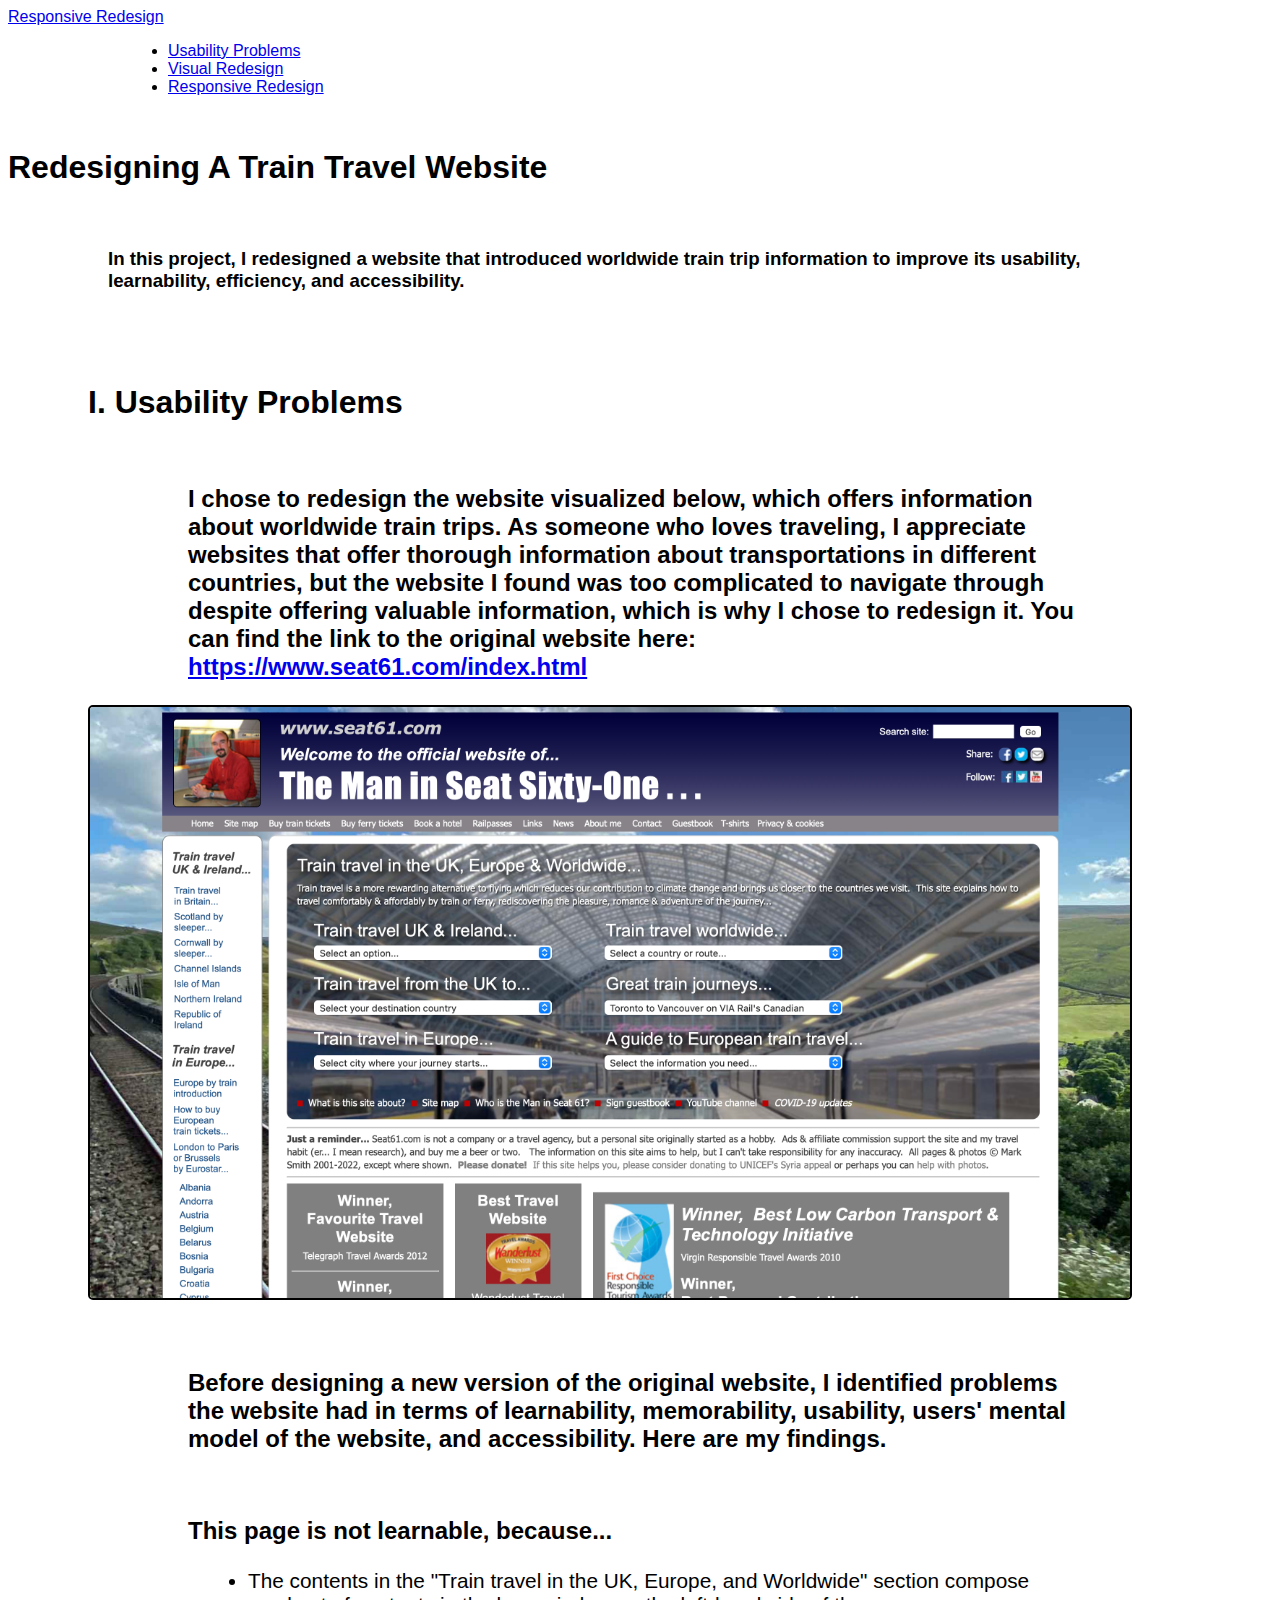
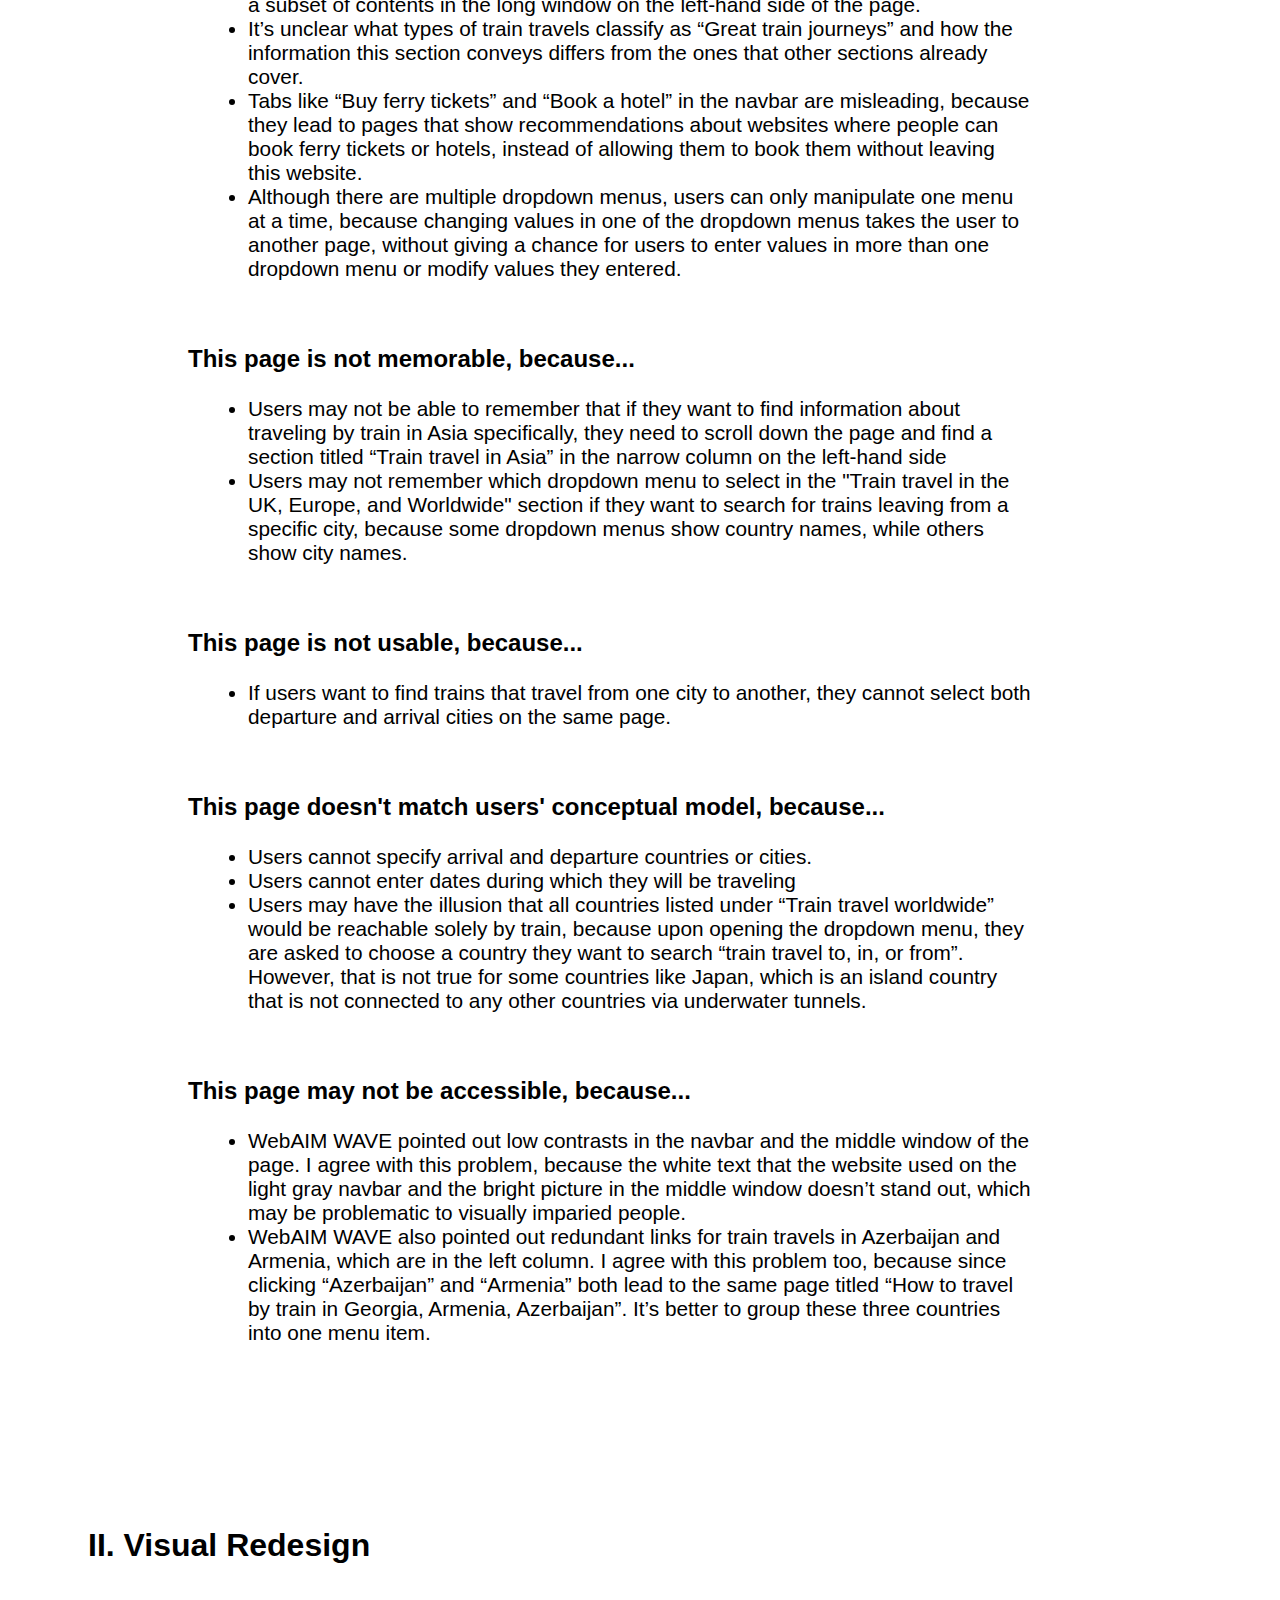
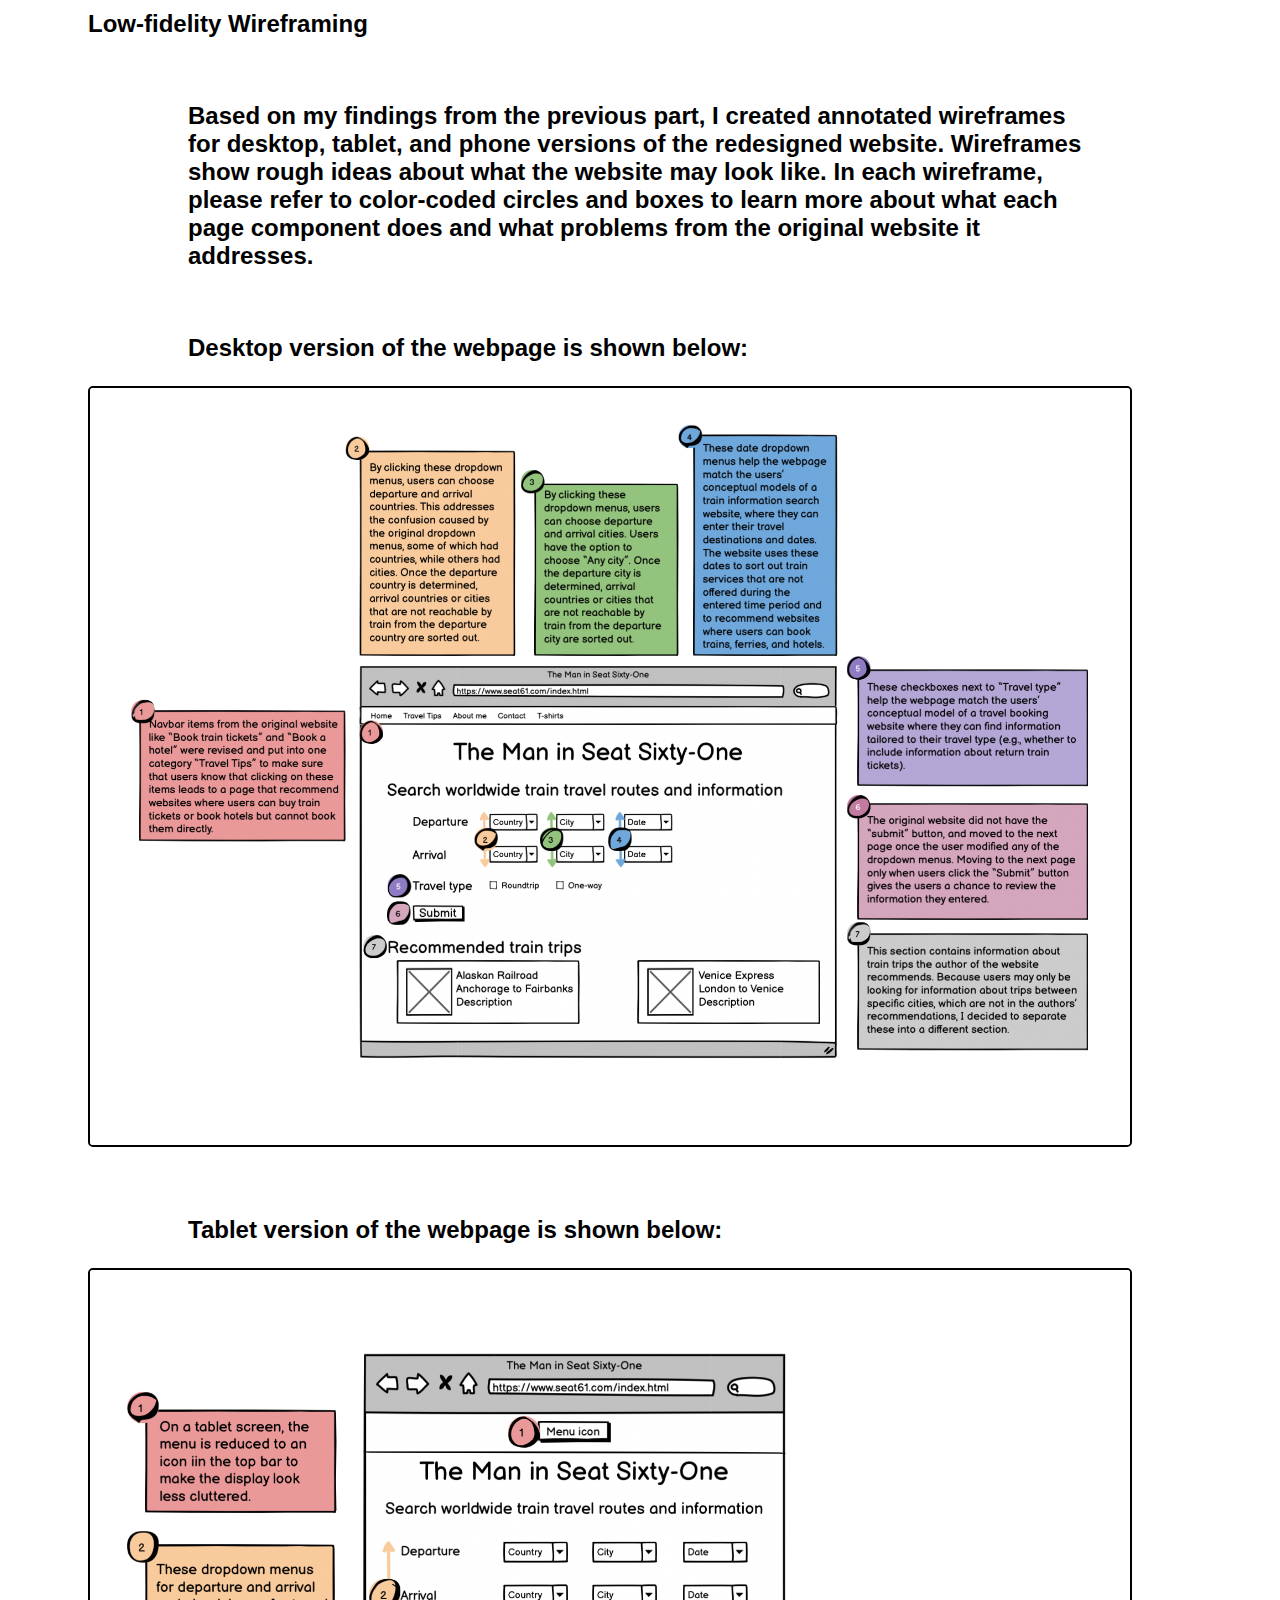
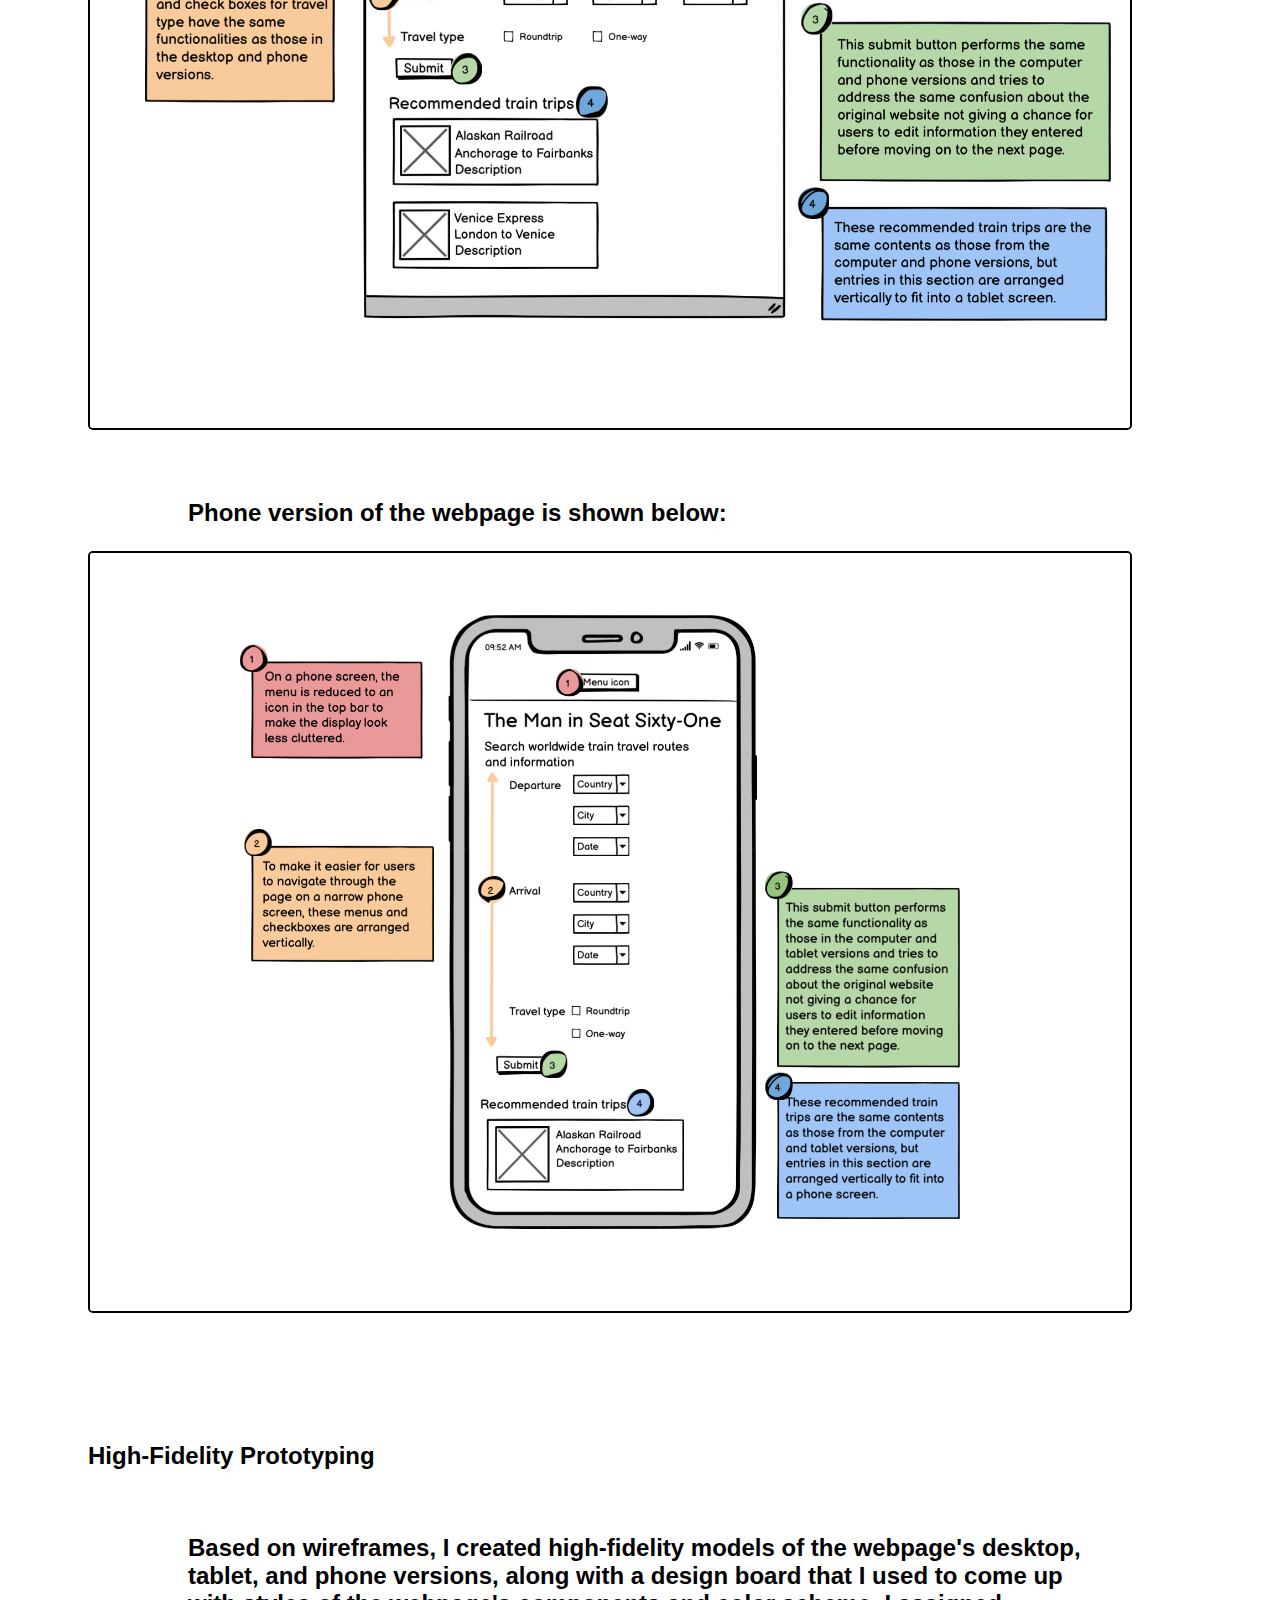
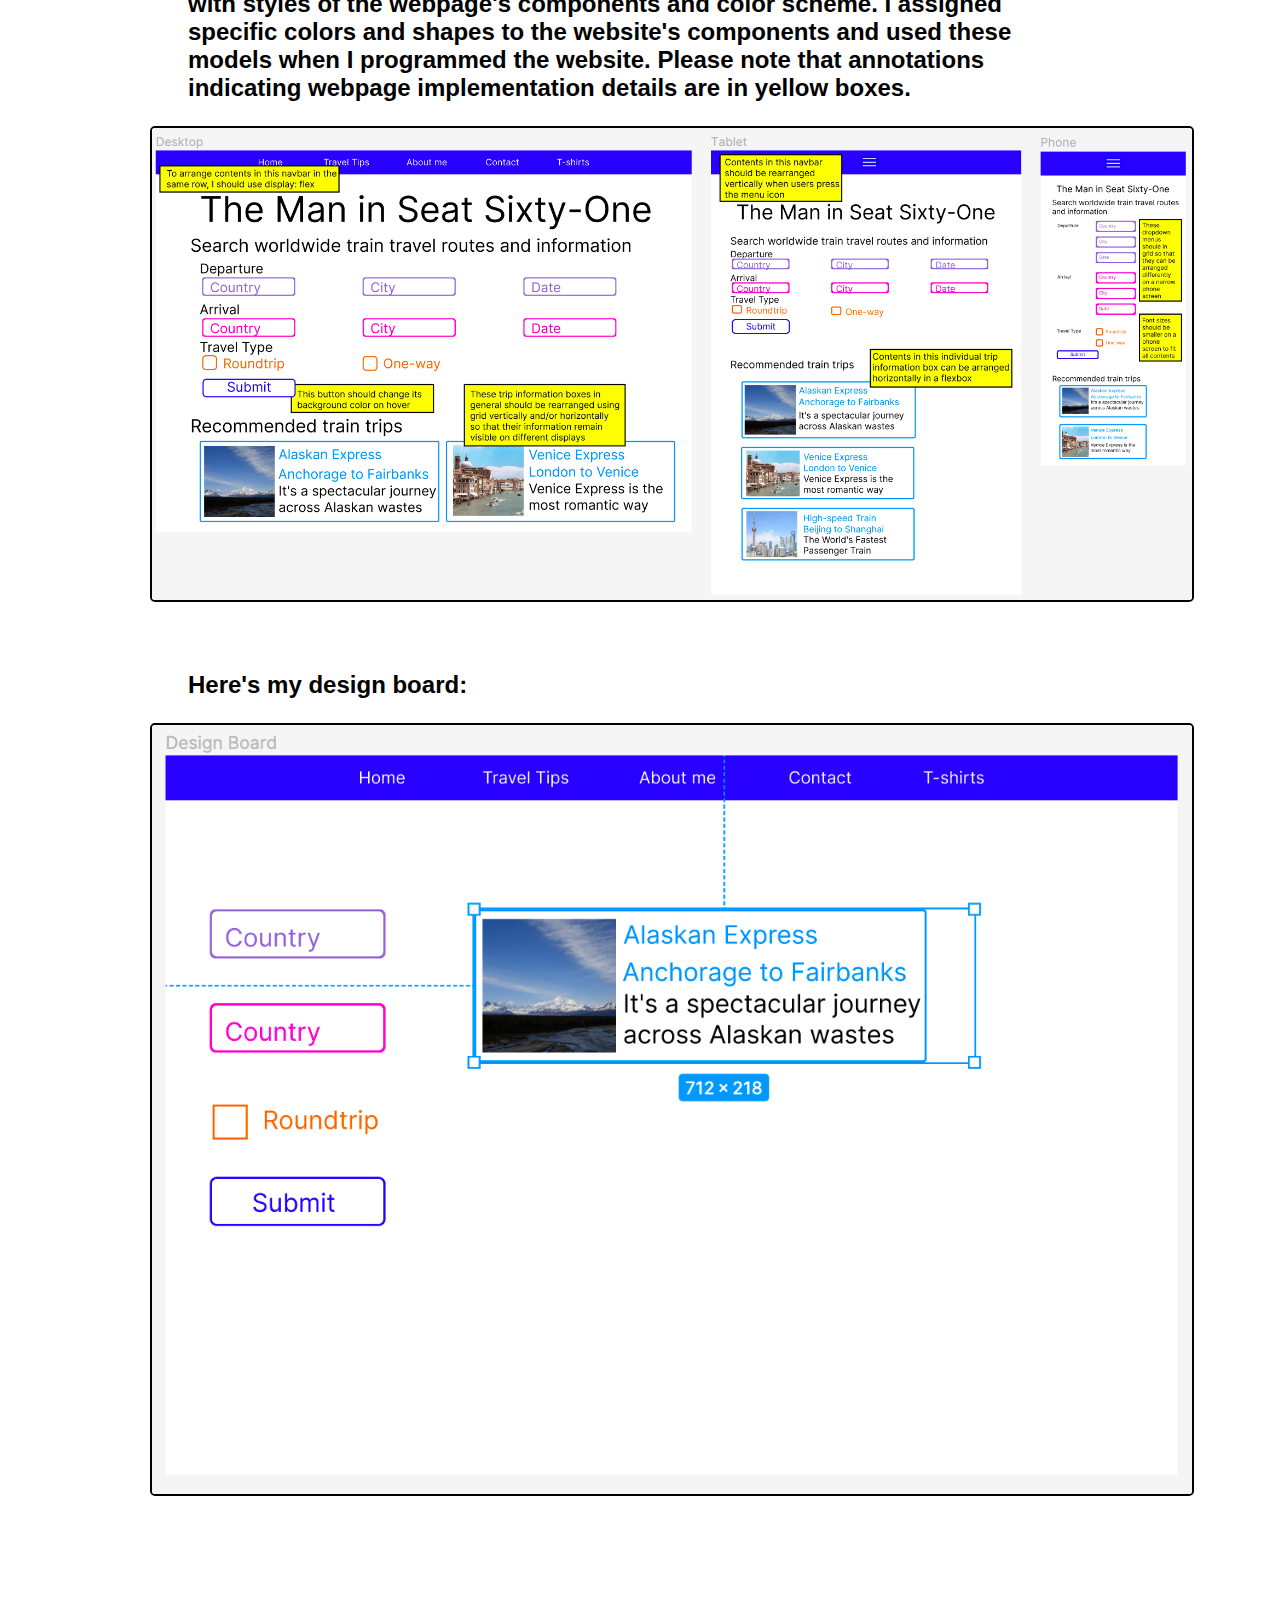
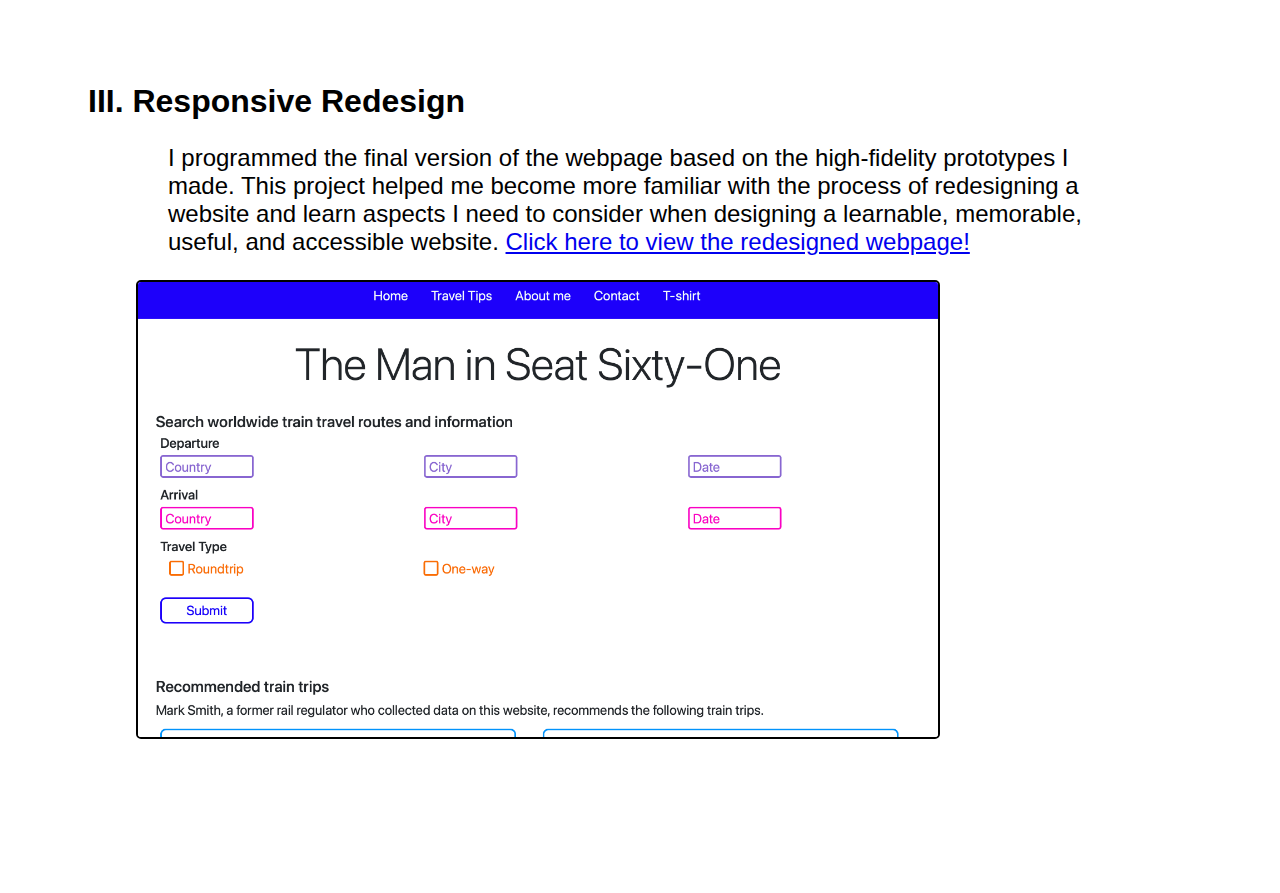
<file: index.html>
<!doctype html>
<html lang = "en">
	<head>
        <meta charset = "utf-8">
        <meta name = "viewport" content = "width=device-width, initial-scale =1" >
        <link href="https://cdn.jsdelivr.net/npm/bootstrap@5.1.1/dist/css/bootstrap.min.css" rel="stylesheet" integrity="sha384-F3w7mX95PdgyTmZZMECAngseQB83DfGTowi0iMjiWaeVhAn4FJkqJByhZMI3AhiU" crossorigin="anonymous">
		<link rel="stylesheet" href="css/style.css">
        <title></title>
    </head>
    <body>
        <!--Navbar-->
        <nav class = "navbar navbar-expand-sm navbar-dark bg-dark">
            <div class="container-fluid">
                <a class = "navbar-brand" href="#">Responsive Redesign</a>
                <div class = "collapse navbar-collapse">
                    <ul class = "navbar-nav ml-auto">
                        <li class = "navbar-item"><a href = "#usability-problems" class = "nav-link">Usability Problems</a></li>
                        <li class = "navbar-item"><a href = "#visual-redesign" class = "nav-link">Visual Redesign</a></li>
                        <li class = "navbar-item"><a href = "#responsive-redesign" class = "nav-link">Responsive Redesign</a></li>
                    </ul>
                </div>
            </div>
        </nav>

        <!--Main page-->
        <div class = "d-flex flex-column justify-content-left align-items-center">
            <!-- <img src = "img/coffee.jpg" alt = "coffee cup image">  -->
            <h1 class = "display-2 text-dark">Redesigning A Train Travel Website</h1>
            <h3 class = "text-dark">In this project, I redesigned a website that introduced worldwide train trip information to improve its usability, learnability, efficiency, and accessibility.</h3>
        </div>


         <!--Interface-->
        <div id = "usability-problems" class = "container-fluid section">
            <div class ="row text-left">
                <div class = "section-title">
                    <h1 style = "font-size: 2rem">I. Usability Problems</h1>
                </div>
                <div class = "description">
                    <h3 style="font-size:1.5rem">
                        I chose to redesign the website visualized below, which offers information about worldwide train trips. 
                        As someone who loves traveling, I appreciate websites that offer thorough information about transportations 
                        in different countries, 
                        but the website I found was too complicated to navigate through despite offering valuable information,
                        which is why I chose to redesign it. You can find the link to the original website here: <a href = "https://www.seat61.com/index.html">https://www.seat61.com/index.html</a>
                    </h3>
                    <div class = "row justify-content-center">
                        <img src = "img/Original_website.png" style = "width:50em"> <br>
                    </div>
                   <div class = "content">


                   </div>
                    <h3 style="font-size:1.5rem">
                        Before designing a new version of the original website, I identified problems the website had in terms of learnability, 
                        memorability, usability, 
                        users' mental model of the website, and accessibility. Here are my findings.
                    </h3>

                    <h3 style="font-size:1.5rem">This page is not learnable, because... </h3>
                    <ul>
                        <li>The contents in the "Train travel in the UK, Europe, and Worldwide" section 
                            compose a subset of contents in the long window on the left-hand side of the page.</li>
                        <li>It’s unclear what types of train travels classify as “Great train journeys” 
                            and how the information this section conveys differs from the ones that other sections already cover.</li>
                        <li>Tabs like “Buy ferry tickets” and “Book a hotel” in the navbar are misleading, 
                            because they lead to pages that show recommendations about 
                            websites where people can book ferry tickets or hotels, 
                            instead of allowing them to book them without leaving this website.</li>   
                        <li>Although there are multiple dropdown menus, 
                            users can only manipulate one menu at a time, 
                            because changing values in one of the dropdown menus takes the user to another page, 
                            without giving a chance for users to enter values in more than one dropdown menu or modify values they entered.</li>
                    </ul>
               
                    <h3 style="font-size:1.5rem">This page is not memorable, because... </h3>
                    <ul>
                        <li>Users may not be able to remember that if they want to find information 
                            about traveling by train in Asia specifically, 
                            they need to scroll down the page and 
                            find a section titled “Train travel in Asia” in the narrow column on the left-hand side</li>
                        <li>Users may not remember which dropdown menu to select in the "Train travel in the UK, Europe, and Worldwide" section
                            if they want to search for trains leaving from a specific city, 
                            because some dropdown menus show country names, while others show city names.</li>
                    </ul>

                    <h3 style="font-size:1.5rem">This page is not usable, because... </h3>
                    <ul>
                        <li>If users want to find trains that travel from one city to another,
                             they cannot select both departure and arrival cities on the same page.</li>
                    </ul>

                    <h3 style="font-size:1.5rem">This page doesn't match users' conceptual model, because... </h3>
                    <ul>
                        <li>Users cannot specify arrival and departure countries or cities.</li>
                        <li>Users cannot enter dates during which they will be traveling</li>
                        <li>Users may have the illusion that all countries listed under “Train travel worldwide” 
                            would be reachable solely by train, 
                            because upon opening the dropdown menu, 
                            they are asked to choose a country they want to search “train travel to, in, or from”. 
                            However, that is not true for some countries like Japan, which is an island country 
                            that is not connected to any other countries via underwater tunnels.</li>
                    </ul>
               
                    <h3 style="font-size:1.5rem">This page may not be accessible, because... </h3>
                    <ul>
                        <li>WebAIM WAVE pointed out low contrasts in the navbar and the middle window of the page. 
                            I agree with this problem, because the white text that the website used 
                            on the light gray navbar and the bright picture in the middle window doesn’t stand out, 
                            which may be problematic to visually imparied people.</li>
                        <li>WebAIM WAVE also pointed out redundant links for train travels in Azerbaijan and Armenia, 
                            which are in the left column. I agree with this problem too, 
                            because since clicking “Azerbaijan” and “Armenia” 
                            both lead to the same page titled “How to travel by train in Georgia, Armenia, Azerbaijan”. 
                            It’s better to group these three countries into one menu item.</li>
                    </ul>
                </div>
            </div>
        </div>



        <!--Wireframe-->
        <div id = "visual-redesign" class = "container-fluid section">
            <div class ="row text-left justify-content-left">
                <div class = "section-title">
                    <h1 style = "font-size: 2rem">II. Visual Redesign</h1>
                </div>
                
                <div class = "description description-prototype">
                    <h2 style="font-size:1.5rem">Low-fidelity Wireframing</h2>
                    <h3 style="font-size:1.5rem">Based on my findings from the previous part, I created annotated wireframes for desktop, tablet, and phone versions of the redesigned 
                        website. Wireframes show rough ideas about what the website may look like. In each wireframe, please refer to color-coded 
                        circles and boxes to learn more about what each page component does and what problems from the original website it addresses.
                    </h3>
                    <h3 style="font-size:1.5rem">Desktop version of the webpage is shown below:</h3>
                    <div class = "row justify-content-center">
                            <img src = "img/web_wireframe.png" style = "width:50em">
                    </div>

                    <h3 style="font-size:1.5rem">Tablet version of the webpage is shown below:</h3>
                    <div class = "row justify-content-center">
                        <img src = "img/tablet_wireframe.png" style = "width:50em">
                    </div>

                    <h3 style="font-size:1.5rem">Phone version of the webpage is shown below:</h3>
                    <div class = "row justify-content-center">
                        <img src = "img/phone_wireframe.png" style = "width:50em">
                    </div>
                </div>

                <div class = "description description-prototype-hifi">
                    <h2 style="font-size:1.5rem">High-Fidelity Prototyping</h2>
                    <h3 style="font-size:1.5rem">Based on wireframes, I created high-fidelity models of the webpage's desktop, tablet, and phone versions, 
                        along with a design board that I used to come up with styles of the webpage's components and color scheme. 
                        I assigned specific colors and shapes to the website's components and used these models when I programmed the website. 
                        Please note that annotations indicating webpage implementation details are in <b>yellow boxes</b>.</h3>
                    <div class = "row justify-content-center content">
                        <img src = "img/hifi.png" style = "width:50em"> 
                    </div>
                    <h3 style="font-size:1.5rem">Here's my design board:</h3>
                    <div class = "row justify-content-center content">
                        <img src = "img/Design_board.png" style = "width:50em"> 
                    </div>
                </div>
            </div>
        </div>


        <div id = "usability-problems" class = "container-fluid section">
            <div class = "section-title" id = "responsive-redesign">
                <h1 style = "font-size: 2rem">III. Responsive Redesign</h1>
                <div class = "description">
                   <p style="font-size:1.5rem"> I programmed the final version of the webpage based on the high-fidelity prototypes I made. 
                    This project helped me become more familiar with the process of redesigning a website and learn aspects I need to consider when 
                    designing a learnable, memorable, useful, and accessible website. <a href = "redesigned.html">Click here to view the redesigned webpage!</a></p>
                </div>
                
                <div class = "row justify-content-center content">
                    <img src = "img/Redesigned_website.png" alt= "Redesigned website screenshot" style = "width:50em"> 
                </div>
            </div>
        </div>

    </body>
</html>
</file>
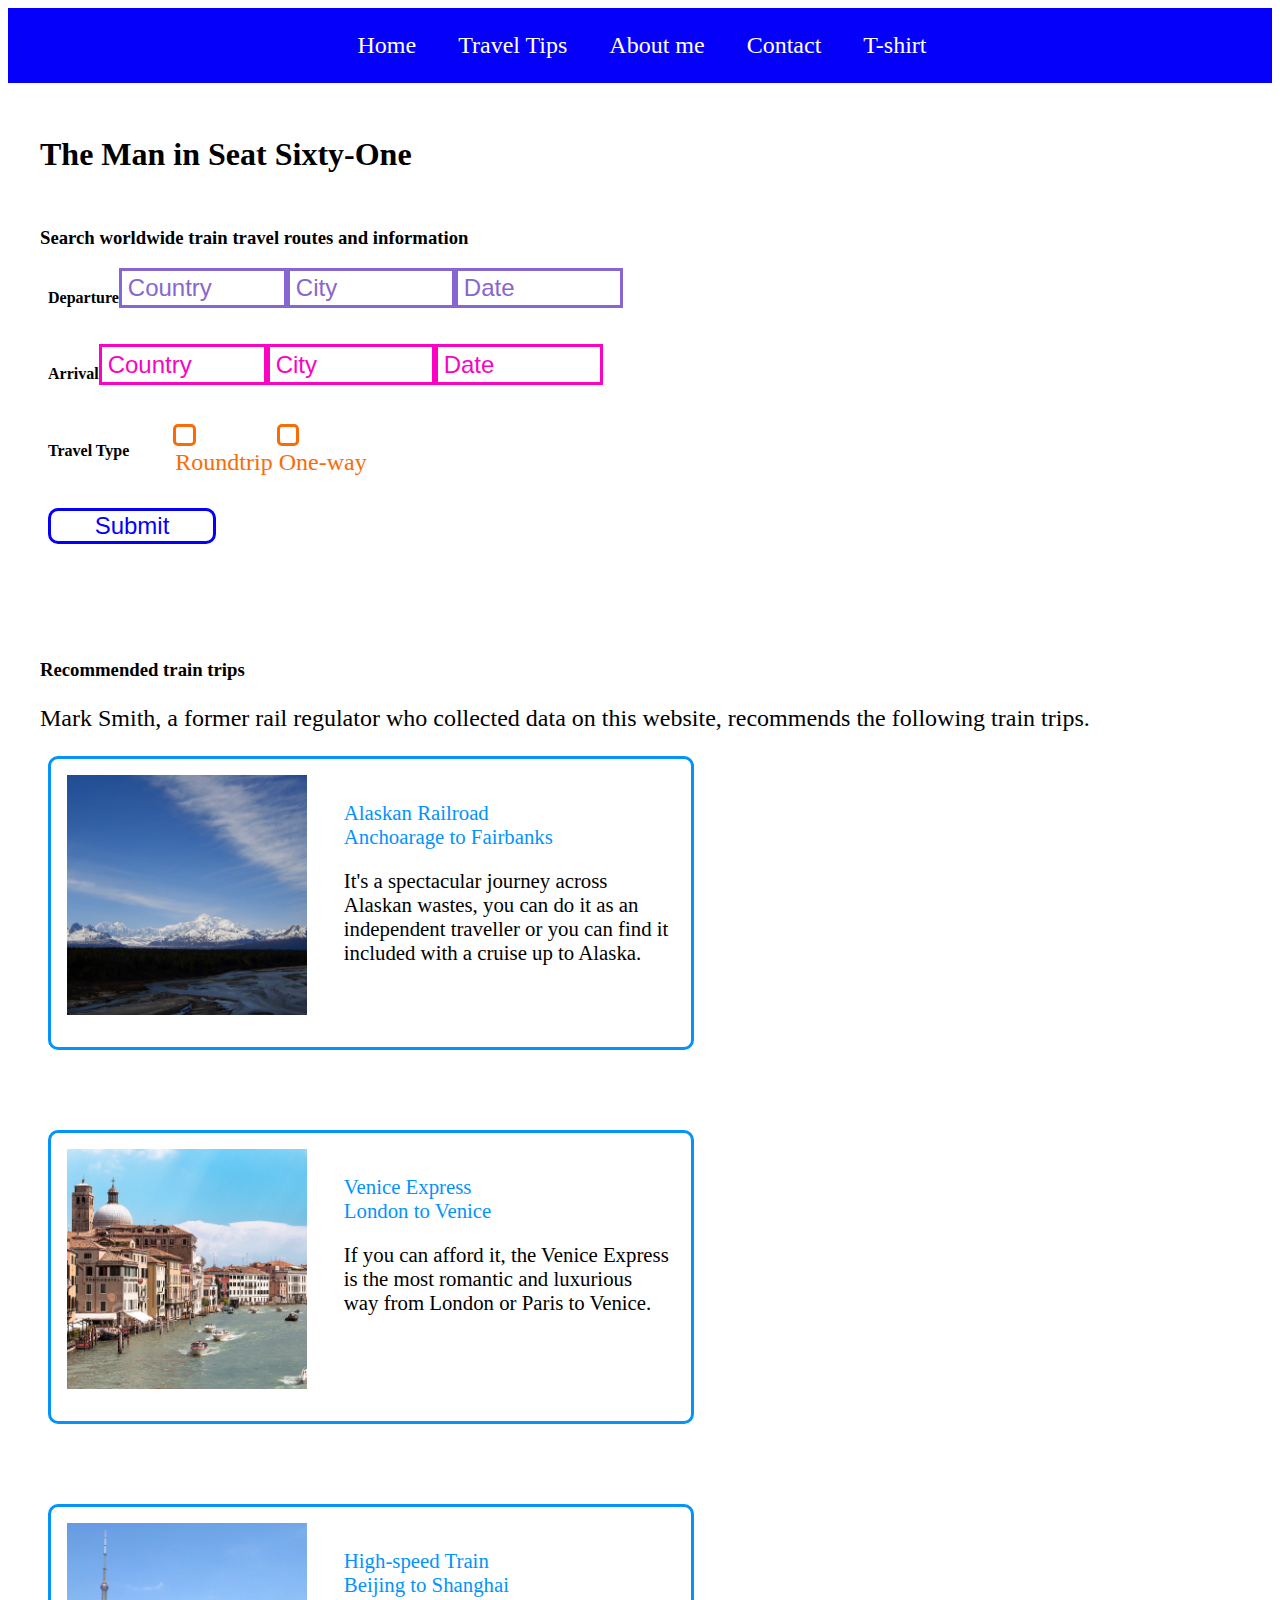
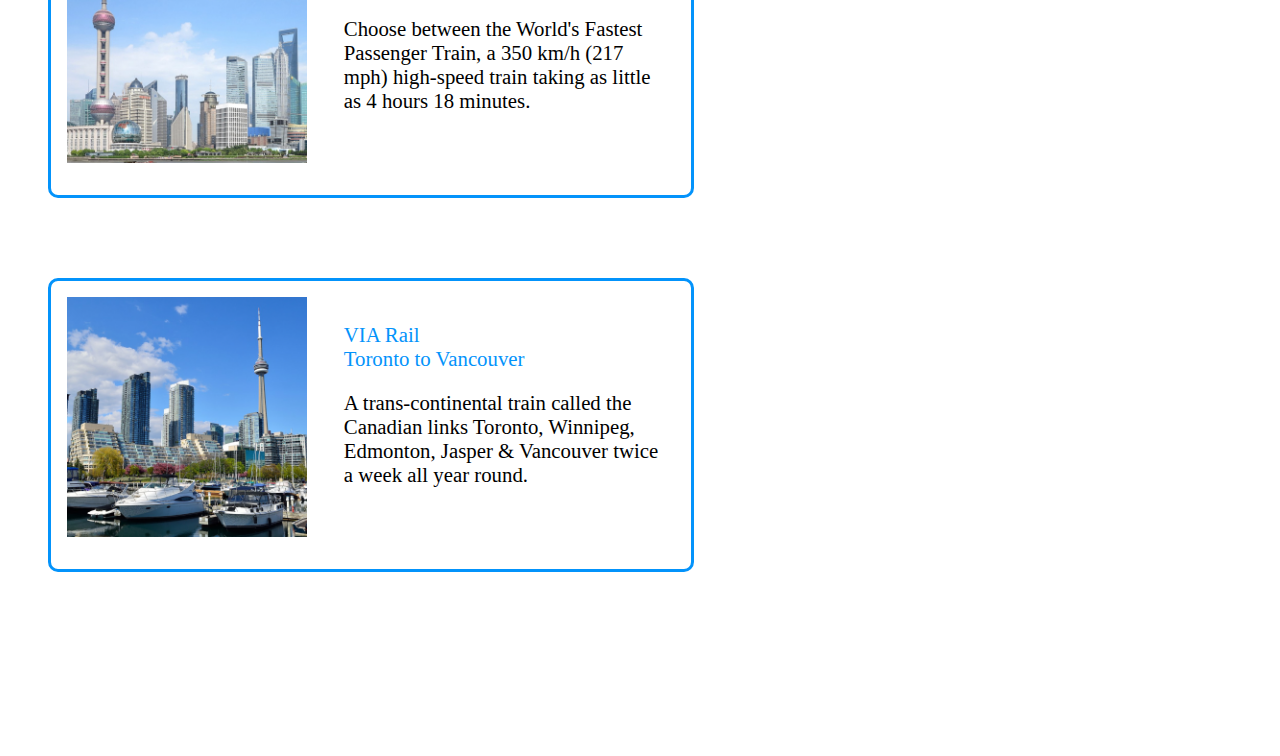
<file: redesigned.html>
<!doctype html>
<html lang = "en">
	<head>
        <meta charset = "utf-8">
        <meta name = "viewport" content = "width=device-width, initial-scale =1" >
        <link href="https://cdn.jsdelivr.net/npm/bootstrap@5.1.1/dist/css/bootstrap.min.css" rel="stylesheet" integrity="sha384-F3w7mX95PdgyTmZZMECAngseQB83DfGTowi0iMjiWaeVhAn4FJkqJByhZMI3AhiU" crossorigin="anonymous">
        <link rel="stylesheet" href="css/redesigned_style.css">
        
        <title>Redesigned Website</title>
    </head>
    <body>
        <!--Navbar-->
        <nav class = "navbar">
            <!-- <div class="container-fluid"> -->
                <!-- <div class = "collapse navbar-collapse"> -->
                    <ul class = "navbar-list ml-auto" id = "nav-list">
                        <li class = "navbar-item text-light">Home</li>
                        <li class = "navbar-item text-light">Travel Tips</li>
                        <li class = "navbar-item text-light">About me</li>
                        <li class = "navbar-item text-light">Contact</li>
                        <li class = "navbar-item text-light">T-shirt</li>
                    </ul>
                <!-- </div> -->
                
            <!-- </div> -->
            <div class = "menu" id = "toggle-button">
                <div class = "menu-line"></div>
                <div class = "menu-line"></div>
                <div class = "menu-line"></div>
            </div>
        </nav>

        <!--Main page-->
        <div class = "d-flex flex-column general-content">

            <div class = "text-center">
                <h1 class = "display-1 text-dark">The Man in Seat Sixty-One</h1>
            </div>
            
            <div class = "section-title">
                <h3 class = "text-dark">Search worldwide train travel routes and information</h3>
            </div>
            
            <div class = "row text-left travel-content">
                <!--Departure-->
                <h4 class = "text-dark">Departure</h4>
                
                <div class = "col-lg-4 col-md-4 col-sm-12">
                    <select class = "departure">
                        <option selected disabled hidden>Country</option>
                        <option>Australia</option>
                        <option>Brazil</option>
                        <option>Canada</option>
                        <option>Denmark</option>
                        <option>Germany</option>
                    </select>
                </div>
                
                <div class = "col-lg-4 col-md-4 col-sm-12">
                    <select class = "departure">
                        <option selected disabled hidden>City</option>
                        <option>Sydney</option>
                        <option>Sao Paulo</option>
                        <option>Toronto</option>
                        <option>Copenhagen</option>
                        <option>Munich</option>
                    </select>
                </div>

                <div class = "col-lg-4 col-md-4 col-sm-12">
                    <select class = "departure">
                        <option selected disabled hidden>Date</option>
                        <option>Jan. 1st</option>
                        <option>Jan. 2nd</option>
                        <option>Jan. 3rd</option>
                        <option>Jan. 4th</option>
                        <option>Jan. 5th</option>
                    </select>
                </div>
                
            </div>

            <!--Arrival-->
            <div class = "row text-left justify-content-left travel-content">
                <h4 class = "text-dark">Arrival</h4>
                <div class = "col-lg-4 col-md-4 col-sm-12">
                    <select class = "arrival">
                        <option selected disabled hidden class = "select-box-item">Country</option>
                        <option class = "select-box-item">Australia</option>
                        <option class = "select-box-item">Brazil</option>
                        <option class = "select-box-item">Canada</option>
                        <option class = "select-box-item">Denmark</option>
                        <option class = "select-box-item">Germany</option>
                    </select>
                </div>
                
                <div class = "col-lg-4 col-md-4 col-sm-12">
                    <select class = "arrival">
                        <option selected disabled hidden>City</option>
                        <option>Sydney</option>
                        <option>Sao Paulo</option>
                        <option>Toronto</option>
                        <option>Copenhagen</option>
                        <option>Munich</option>
                    </select>
                </div>

                <div class = "col-lg-4 col-md-4 col-sm-12">
                    <select class = "arrival">
                        <option selected disabled hidden>Date</option>
                        <option>Jan. 1st</option>
                        <option>Jan. 2nd</option>
                        <option>Jan. 3rd</option>
                        <option>Jan. 4th</option>
                        <option>Jan. 5th</option>
                    </select>
                </div>
                
            </div>
            
            <!--Travel Type-->
            <div class = "row text-left justify-content-left travel-content">
                <h4 class = "text-dark">Travel Type</h4>
                <div class = "row travel-content">
                    <div class="form-check col-lg-4 col-md-12 col-sm-12">
                        <input class="form-check-input" type="checkbox" value="" id="flexCheckDefault">
                        <label class="form-check-label" for="flexCheckDefault">
                          Roundtrip
                        </label>
                      </div>

                      <div class="form-check col-lg-4 col-md-12 col-sm-12">
                        <input class="form-check-input" type="checkbox" value="" id="flexCheckDefault">
                        <label class="form-check-label" for="flexCheckDefault">
                          One-way
                        </label>
                      </div>
                   
                </div>
            </div>

            <div class = "travel-content">
                <button>Submit</button>
            </div>
            
        </div>


        <!--Recommended train trips-->
        <div class = "container-fluid general-content">
            <div class = "row text-left justify-content-center train-trip-content">
                <div class = "section-title">
                    <h3>Recommended train trips</h3>
                    <p style = "font-size:1.5rem">Mark Smith, a former rail regulator who collected data on this website, recommends the following train trips.</p>
                </div>
                <div class =  "travel-content">
                    <div class = "col-lg-6 col-md-12 col-sm-12 trip-container">
                        <div class = "img-col">
                            <img src="img/Alaska.png" alt = "Alaska" style = "width:15em">
                        </div>
                        <div class = "text-col">
                            <div class = "travel-description">
                                <p style = "color: #0393FB">Alaskan Railroad<br>Anchoarage to Fairbanks</p>
                                It's a spectacular journey across Alaskan wastes, you can do it as an independent traveller or you can find it included with a cruise up to Alaska. 
                            </div>  
                        </div>
                    </div>

                    <div class = "col-lg-6 col-md-12 col-sm-12 trip-container">
                        <div class = "img-col">
                            <img src="img/Venice.png" alt = "Venice" class="frame" style = "width:15em">
                        </div>
                        <div class = "text-col">
                            <div class = "travel-description">
                                <p style = "color: #0393FB">Venice Express <br> London to Venice</p>
                                If you can afford it, the Venice Express is the most romantic and luxurious way from London or Paris to Venice.
                            </div>
        
                        </div>
                        
                    </div>
                    <div class = "col-lg-6 col-md-12 col-sm-12 trip-container">
                        <div class = "img-col">
                            <img src="img/Shanghai.png" alt = "Shanghai" class="frame" style = "width:15em">
                        </div>
                        <div class = "text-col">    
                            <div class = "travel-description">
                                <p style = "color: #0393FB">High-speed Train <br>Beijing to Shanghai</p>
                                Choose between the World's Fastest Passenger Train, a 350 km/h (217 mph) high-speed train taking as little as 4 hours 18 minutes. 
                            </div>
                        </div>
                        
                    </div>
                    <div class = "col-lg-6 col-md-12 col-sm-12 trip-container">
                        <div class = "img-col">
                            <img src="img/Toronto.png" alt = "Toronto" class="frame" style = "width:15em">
                        </div>
                        <div class = "text-col">    
                            <div class = "travel-description">
                                <p style = "color: #0393FB">VIA Rail <br> Toronto to Vancouver</p>
                                A trans-continental train called the Canadian links Toronto, Winnipeg, Edmonton, Jasper & Vancouver twice a week all year round. 
                            </div>
                        </div>
                    </div>
                </div>
                
                
            </div>
        </div>
        <script>
            const toggleButton = document.getElementById('toggle-button');
            const navbarList = document.getElementById('nav-list');
            toggleButton.addEventListener('click', ()=>{
                navbarList.classList.toggle('active');
            })
        </script>
    </body>
</html>
</file>
<file: css/style.css>
h1, h2{
    font-family: 'Helvetica';
    padding-top: 1em;
}

h3{
    font-family: 'Helvetica';
    padding-top:40px;
    padding-left: 100px;
    padding-right: 100px;
}

body{
    font-family: 'Helvetica';
    /* background-color: #271300; */
}


.description{
    font-size:1.3rem;
    text-align: left;
    flex-shrink: 2;
    padding-left: 5rem;
    padding-right: 5rem;
}

.description-prototype-hifi{
    padding-top: 5rem;
}

p{
    flex-shrink: 2;
}


.content{
    padding-left:3em;
    padding-right:3em;
}

img{
    border: 2px solid black;
    border-radius: 5px;
    padding: none;
}

.section-title{
    padding-left: 5rem;
    padding-right: 5rem;
}

.section{
    margin-top:60px;
    margin-bottom: 150px;
}

ul{
    padding-left: 10rem;
    padding-right: 10rem;
}
</file>
<file: css/redesigned_style.css>
.navbar{
    background-color: #0500FA;
    color: white;
    font-size:1.5em;
    display:flex;
    justify-content: space-around;
    align-items: left;

}

.navbar-list{
    list-style-type: none;
}

.navbar-list .navbar-item{
    display: inline-block;
    padding-right:1.5em;
}

.menu{
    display:none;
}

.menu-line{
    width: 1.5em;
    height: 0.1em;
    background-color: white;
    margin-bottom:0.3em;
}

/*I referenced a tutorial titled "FLEXBOX Responsive Navbar (with Logo) 
| Navigation Menu Bar with HTML, CSS & JavaScript" by Cem Eygi Media on YouTube
  Link: https://www.youtube.com/watch?v=mh36Kts-wX8*/
h1{
    padding:2rem;
}

.general-content{
    padding-bottom: 5em;
}

.arrival{
    border: 3px solid;
    appearance:none;
    -webkit-appearance: none;
    border-color: #FA03C3;  
    color:#FA03C3;  
    background-color: white;
    width:7em;
    height:1.7em;
    font-size:1.5em;
    padding-left:0.25em;
}

.departure{
    border: 3px solid;
    appearance:none;
    -webkit-appearance: none;
    border-color: #8866D1; 
    color: #8866D1; 
    background-color: white;
    width:7em;
    height:1.7em;
    font-size:1.5em;
    padding-left:0.25em;
}

.travel-type-container{
    display: flex;
    flex-flow: row wrap;
}

input[type = "checkbox"]{
    appearance:none;
    -webkit-appearance: none;
    height: 1.7em;
    width: 1.7em;
    border: 3px solid #FA6C05;
    border-radius: 5px;
    display:flex;
    align-items: center;
    justify-content:center;
}

label{
    color:#FA6C05; 
    font-size:1.5em;
    display:flex;
    padding-left: 0.25em;
}

input[type = "checkbox"]:after{
    font-size:1.5em;
    color: white;
}

input[type = "checkbox"]:checked{
    background-color:#FA6C05; 
}

input[type = "checkbox"]:checked:after{
    display: block; 
}


.travel-content{
    padding-left: 2.5em;
    padding-bottom: 1em;
    display: flex;
    flex-flow: wrap;
}

.section-title{
    padding-left: 2em;
}

.trip-container{
    display:flex;
    align-items:top;
    padding-bottom: 3em;
    border: 3px solid #0393FB;
    border-radius: 10px;
    height: 15em;
    width: 40em;
    margin-bottom: 5em;
    margin-right: 3em;
}

.travel-description{
    font-size: 1.3em;
    padding-top: 1em;
    padding-left: 1em;
    padding-right: 1em;
}

button{
    width: 7em;
    border: 3px solid #0500FA;
    color: #0500FA;
    border-radius: 10px;
    font-size: 1.5em;
    appearance:none;
    -webkit-appearance: none;
    text-align: center;
    background-color: white;
}

button:hover{
    background-color: #0393FB;
}

img{
    padding: 1em;
}



@media all and (max-width:768px){
    .navbar{
        flex-direction:column;
    }

    .navbar-list{
        list-style-type: none;
        width: 100%;
        text-align:left;
        display: none;
    }
    .navbar-list .navbar-item{
        display: block;
        padding-right:1.5em;
        border-top: 0.1em solid white;
        padding-top: 0.5em;
        padding-bottom: 0.5em;
    }

    .menu{
        display:block;
    }

    .active{
        display:block;
    }

    img{
        width: 3rem;
    }

    .travel-description{
        font-size: 0.3em;
        padding-top: 1em;
        padding-left: 1em;
        padding-right: 1em;
    }

    .trip-container{
        height: 15em;
        width: 30em;
    }


}
</file>
